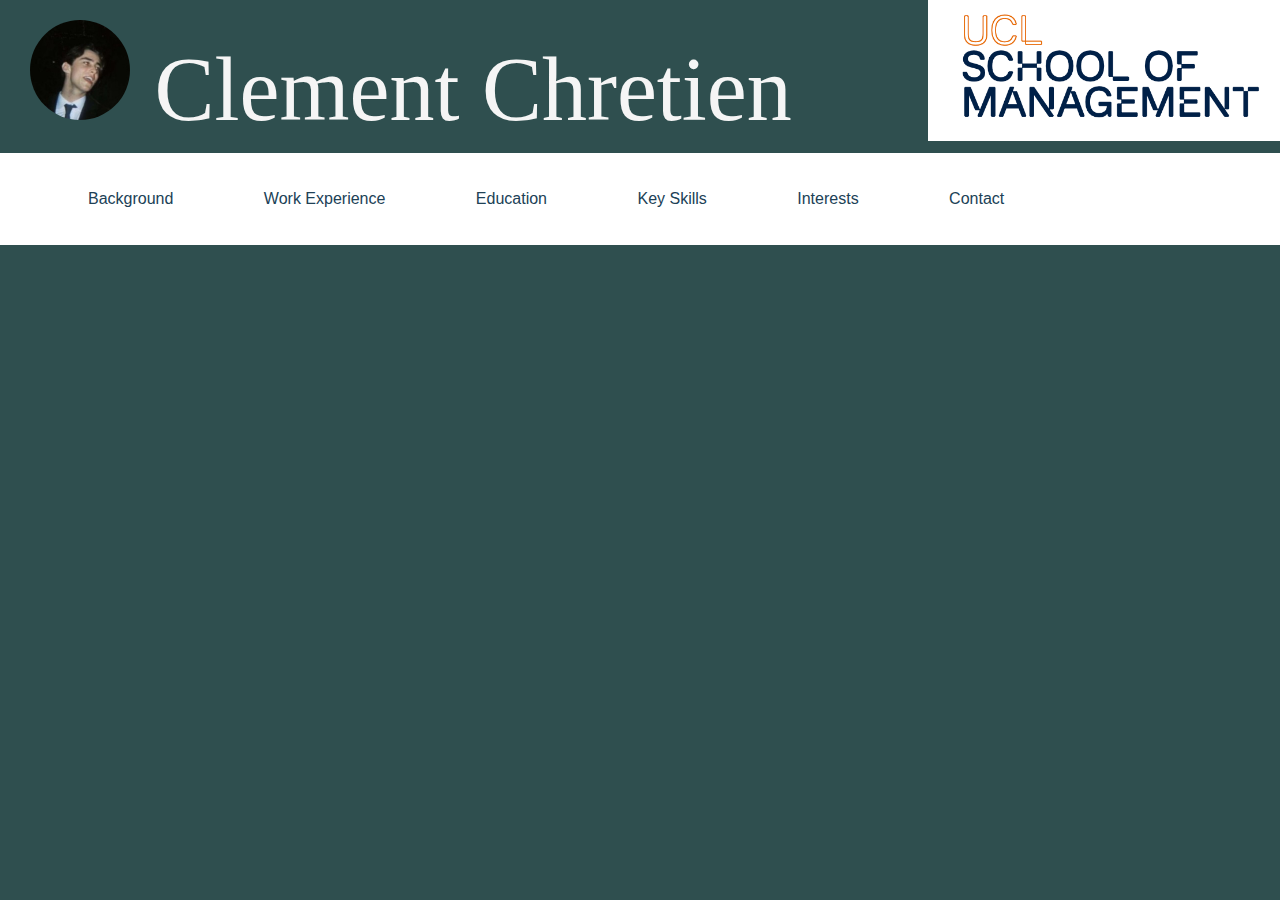
<file: index.html>
<html>
<head>
    <title>Clement Chretien</title>
<!--Title of the page-->
    <meta charset="utf-8"/>
<!--Method of converting typed characters into machine-readable code, most browsers already use it as default but it is always good to have it in my code(93% of the web)-->
    <link rel="stylesheet" type="text/css" href="main.css">
<!--This background page is linked to the CSS stylesheet-->
</head>

<body>
    <header>
<!--The header tag is used for introductory content-->
        <div>
            <a href="index.html"><img class="profile" src="CCpp.jpeg" alt="Profile Photo"></a>
<!--The image is formated on the CSS page under the class 'profile' and src is where to locate the photo within the file-->
<!--By using the alt tag, if the picture does not load, the message 'Profile Photo' will appear explaining to the user what was the pciture meant to be about-->
            <h1 class="page-title">Clement Chretien</h1>
<!--This is the title of the page and is called 'Clement Chretien' formatted in CSS under 'page-title' using class.-->
            <a href="https://www.mgmt.ucl.ac.uk/"><img class="som" src="uclmanagement.png" alt="UCL school of management"></a>
<!--If the user decides to click on the image, he will be redirected to the UCL school of management website-->
        </div>
    </header>
      <nav>
<!--The nav tag is used to create a navigation tab on the website from where the user will be able to naviagte the various pages of the website-->
        <ul>
<!-- ul tag is an unordered list, enables the listing of the different tabs of the navigation-->
          <li><a href="background.html">Background</a></li>
          <li><a href="workExperience.html">Work Experience</a></li>
          <li><a href="education.html">Education</a></li>
          <li><a href="keySkills.html">Key Skills</a></li>
          <li><a href="interests.html">Interests</a></li>
          <li><a href="contact.html">Contact</a></li>
<!--The anchor tag (a) allows that when a user clicks on one of the Navigation Tabs, he will be directed to that specific HTML page that has its own different code page-->
        </ul>
    </nav>
</body>
</html>
</file>
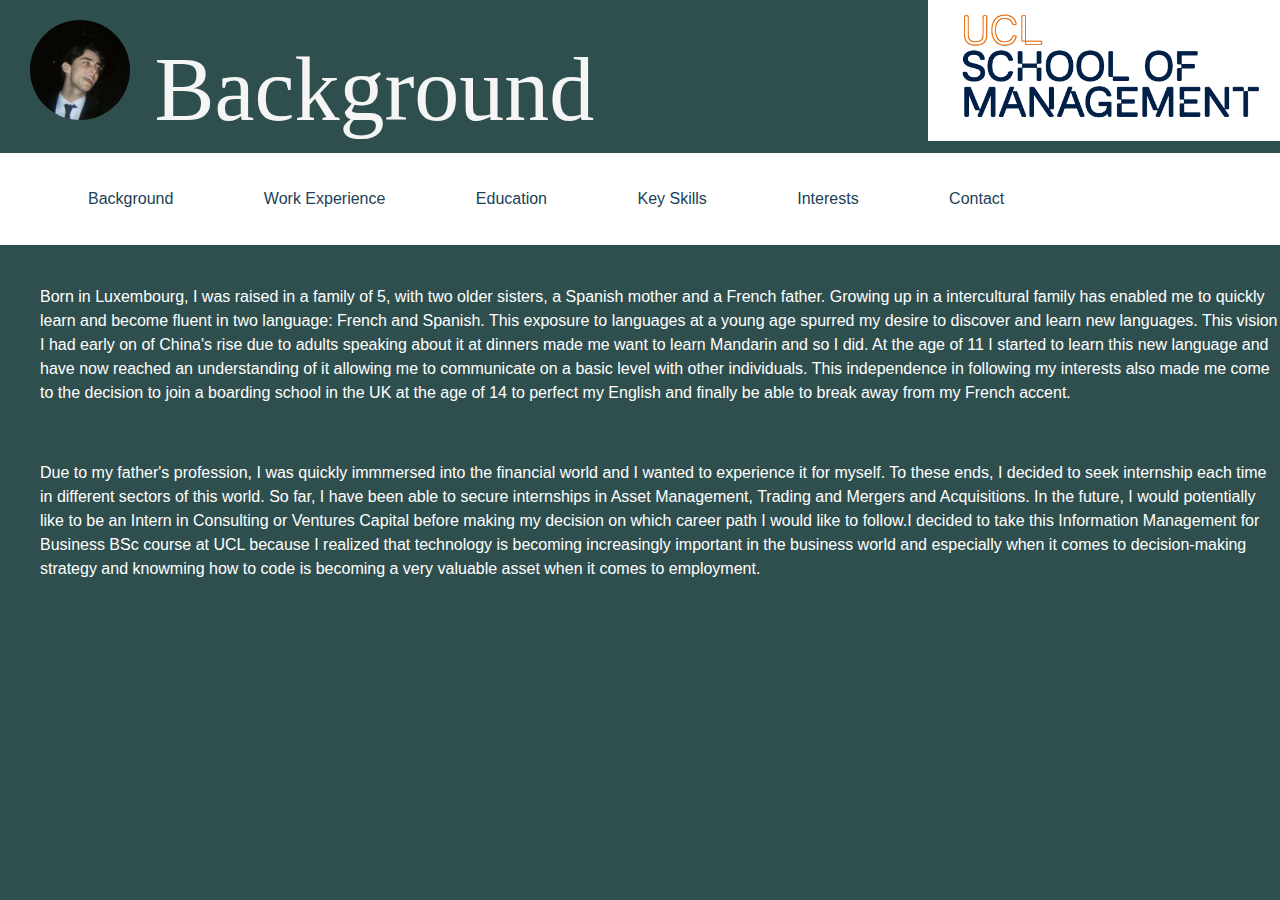
<file: background.html>
<html>
<head>
    <title>Clement Chretien</title>
    <meta charset="utf-8"/>
    <link rel="stylesheet" type="text/css" href="main.css">
</head>

<body>
    <header>
        <a href="index.html"><img class="profile" src="CCpp.jpeg" alt="Profile Photo"></a>
      <h1 class="page-title">Background</h1>
        <a href="https://www.mgmt.ucl.ac.uk/"><img class="som" src="uclmanagement.png" alt="UCL school of management"></a>
    </header>
      <nav>
        <ul>
          <li><a href="background.html"><b>Background</b></a></li>
<!--With the b tags, when the user is on the Background page, the Background Text in the Navigation bar will be in Bold indicating the User on which page he is located.-->
          <li><a href="workExperience.html">Work Experience</a></li>
          <li><a href="education.html">Education</a></li>
          <li><a href="keySkills.html">Key Skills</a></li>
          <li><a href="interests.html">Interests</a></li>
          <li><a href="contact.html">Contact</a></li>
        </ul>
    </nav>

    <p class="backgroundText">     
        Born in Luxembourg, I was raised in a family of 5, with two older sisters, a Spanish mother and a French father. Growing up in a intercultural family has enabled me to quickly learn and become fluent in two language: French and Spanish. This exposure to languages at a young age spurred my desire to discover and learn new languages. This vision I had early on of China's rise due to adults speaking about it at dinners made me want to learn Mandarin and so I did. At the age of 11 I started to learn this new language and have now reached an understanding of it allowing me to communicate on a basic level with other individuals. This independence in following my interests also made me come to the decision to join a boarding school in the UK at the age of 14 to perfect my English and finally be able to break away from my French accent. 
    </p>
    
    <p class="backgroundText">
        Due to my father's profession, I was quickly immmersed into the financial world and I wanted to experience it for myself. To these ends, I decided to seek internship each time in different sectors of this world. So far, I have been able to secure internships in Asset Management, Trading and Mergers and Acquisitions. In the future, I would potentially like to be an Intern in Consulting or Ventures Capital before making my decision on which career path I would like to follow.I decided to take this Information Management for Business BSc course at UCL because I realized that technology is becoming increasingly important in the business world and especially when it comes to decision-making strategy and knowming how to code is becoming a very valuable asset when it comes to employment.
    
    </p>
<!--The p tag is used to write a paragraph which is suited for writing extensive text-->
  </body>
</html>
</file>
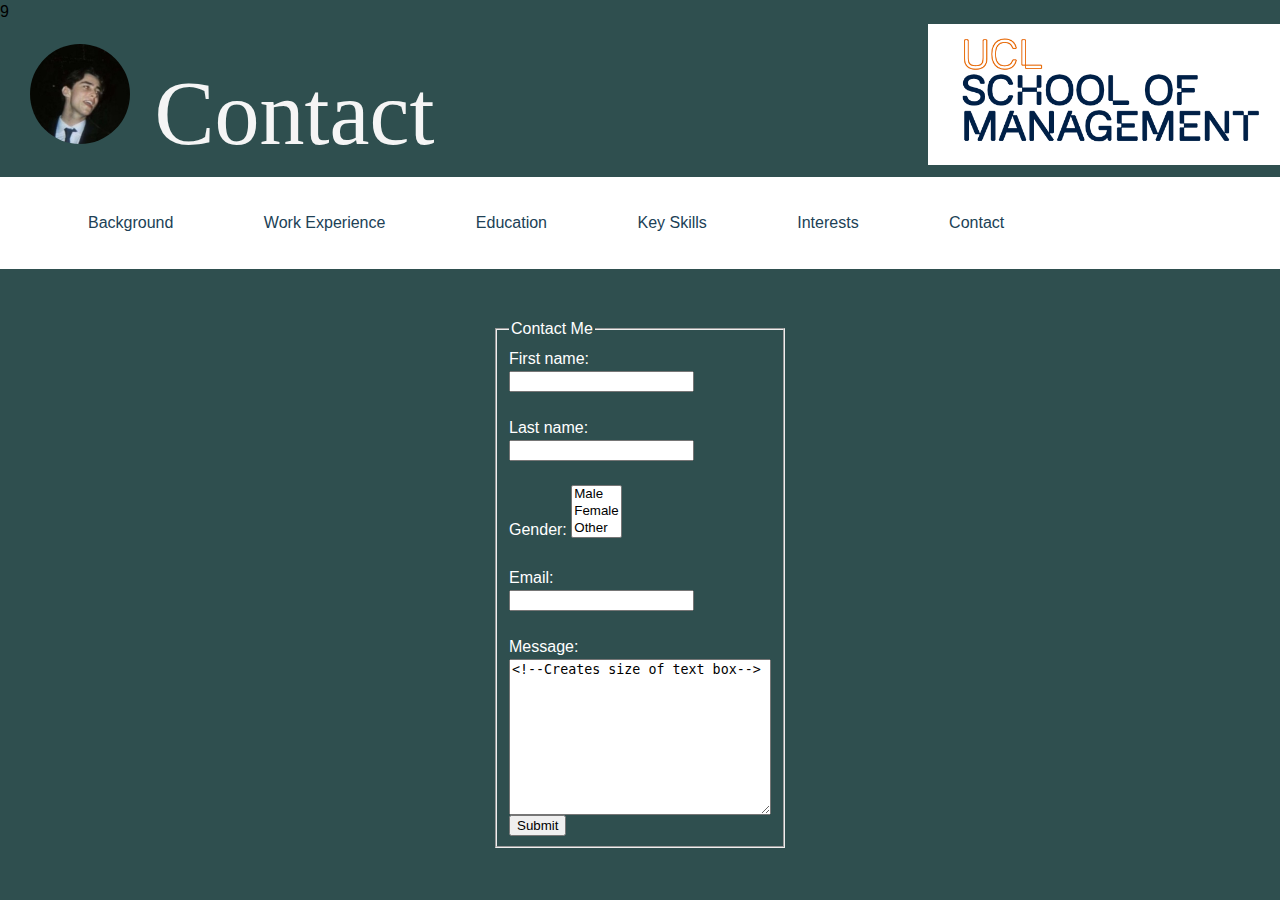
<file: contact.html>
9<html>
<head>
    <title>Clement Chretien</title>
    <meta charset="utf-8"/>
    <link rel="stylesheet" type="text/css" href="main.css">
</head>

<body>
    <header>
        <a href="index.html"><img class="profile" src="CCpp.jpeg" alt="Profile Photo"></a>
      <h1 class="page-title">Contact</h1>
        <a href="https://www.mgmt.ucl.ac.uk/"><img class="som" src="uclmanagement.png" alt="UCL school of management"></a>
    </header>
      <nav>
        <ul>
          <li><a href="background.html">Background</a></li>
          <li><a href="workExperience.html">Work Experience</a></li>
          <li><a href="education.html">Education</a></li>
          <li><a href="keySkills.html">Key Skills</a></li>
          <li><a href="interests.html">Interests</a></li>
          <li><a href="contact.html"><b>Contact</b></a></li>
        </ul>
    </nav>
    <div class="form">
        <form action="">
<!--Creates a form-->
            <br>
            <br>
            <fieldset>
<!--Draws a box around all the related elements-->
                <legend>Contact Me</legend>
                <label for="fname">First name:</label><br>
                <input type="text" id="fname" name="lname"><br><br>
                <label for="lname">Last name:</label><br>
                <input type="text" id="lname" name="lname"><br><br>
                <label for="gender">Gender:</label>
                <select id="gender" name="gender" size="3">
                    <option value="male">Male</option>
                    <option value="female">Female</option>
                    <option value="other">Other</option>
<!--Creates drop down menu with the options above-->
                </select><br><br>
<!--<br> tag creates a line break-->
                <label for="email">Email:</label><br>
                <input type="text" id="email" name="email"><br><br>
                <label for="message">Message:</label><br>
                <textarea name="message" rows="10" cols="30">
<!--Creates size of text box-->
                </textarea><br>
                <input type="submit">
            </fieldset>
        </form>
    </div>
  </body>
</html>
</file>
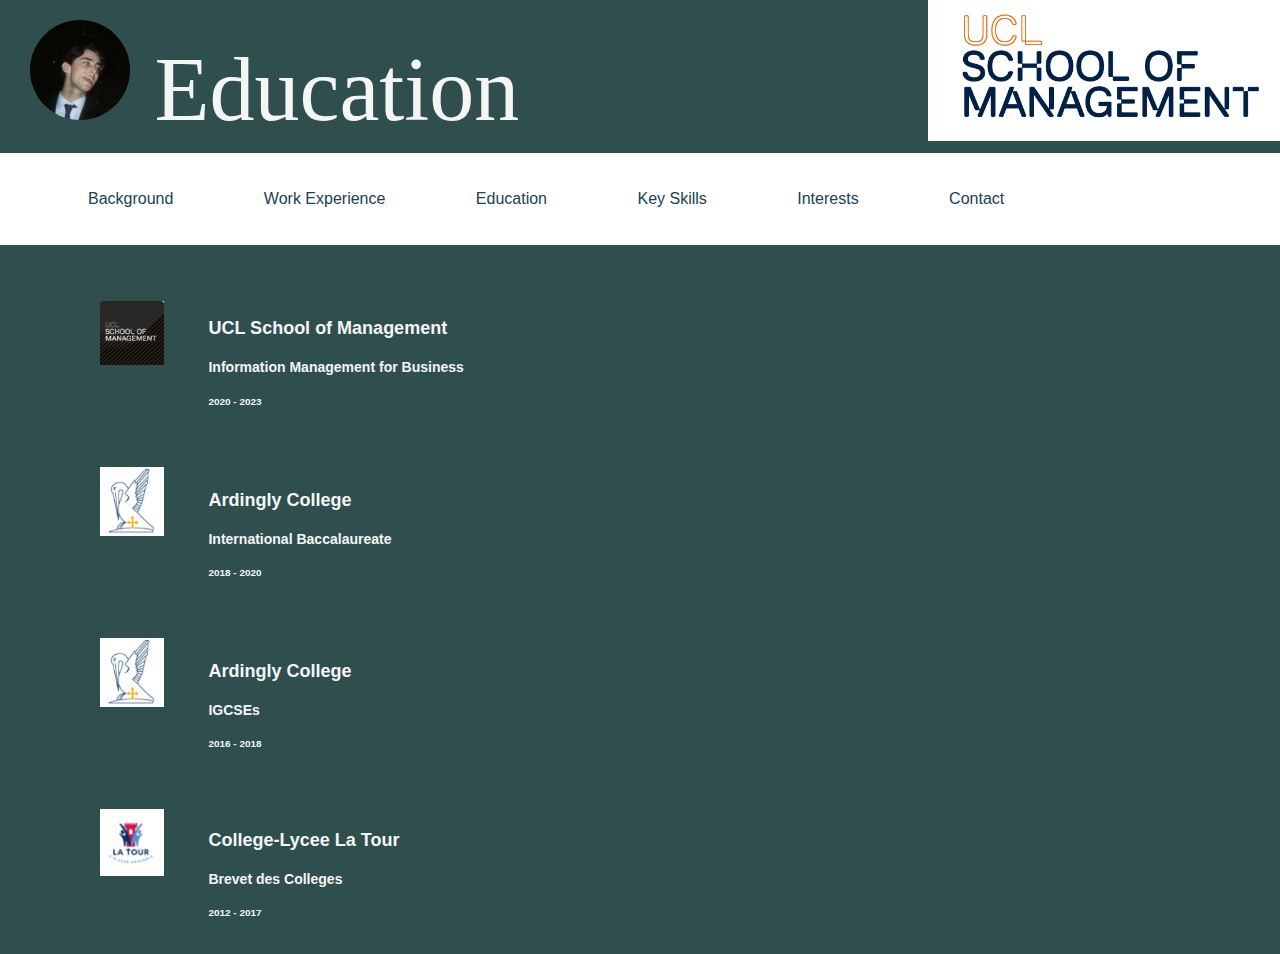
<file: education.html>
<html>
<head>
    <title>Clement Chretien</title>
    <meta charset="utf-8"/>
    <link rel="stylesheet" type="text/css" href="main.css">
</head>

<body>
    <header>
        <a href="index.html"><img class="profile" src="CCpp.jpeg" alt="Profile Photo"></a>
      <h1 class="page-title">Education</h1>
        <a href="https://www.mgmt.ucl.ac.uk/"><img class="som" src="uclmanagement.png" alt="UCL school of management"></a>
    </header>
      <nav>
        <ul>
          <li><a href="background.html">Background</a></li>
          <li><a href="workExperience.html">Work Experience</a></li>
          <li><a href="education.html"><b>Education</b></a></li>
          <li><a href="keySkills.html">Key Skills</a></li>
          <li><a href="interests.html">Interests</a></li>
          <li><a href="contact.html">Contact</a></li>
        </ul>
    </nav>
     <ul>
        <li>
        <!-- I used an anchor tag so that wehn user clicks on the picture, it takes him onto my linkedin page-->
            <a href="https://www.linkedin.com/school/ucl-school-of-management/?trk=public_profile_school_result-card_full-click"><img src="uclm.png" alt="UCL school of management" class="workExperience"></a>
            <section class="workExperienceListText">
                <h2>UCL School of Management</h2>
                <h3>Information Management for Business</h3>
                <h5>2020 - 2023</h5>
            </section>
        </li>
        <li><a href="https://www.linkedin.com/school/ardingly-college/?trk=public_profile_school_result-card_full-click"><img src="ardingly.png" alt="Ardingly College" class="workExperience"></a>
            <section class="workExperienceListText">
                <h2>Ardingly College</h2>
                <h3>International Baccalaureate</h3>
                <h5>2018 - 2020</h5>
            </section>
        </li>
        <li><a href="https://www.linkedin.com/school/ardingly-college/?trk=public_profile_school_result-card_full-click"><img src="ardingly.png" alt="Ardingly College" class="workExperience"></a>
            <section class="workExperienceListText">
                <h2>Ardingly College</h2>
                <h3>IGCSEs</h3>
                <h5>2016 - 2018</h5>
            </section>
        </li>
        <li><a href="https://www.linkedin.com/school/college-lycee-la-tour/?trk=public_profile_school_result-card_full-click"><img src="lycee.png" alt="College-Lycee" class="workExperience"></a>
            <section class="workExperienceListText">
                <h2>College-Lycee La Tour</h2>
                <h3>Brevet des Colleges</h3>
                <h5>2012 - 2017</h5>
            </section>
        </li>
    </ul>
  </body>
</html>
</file>
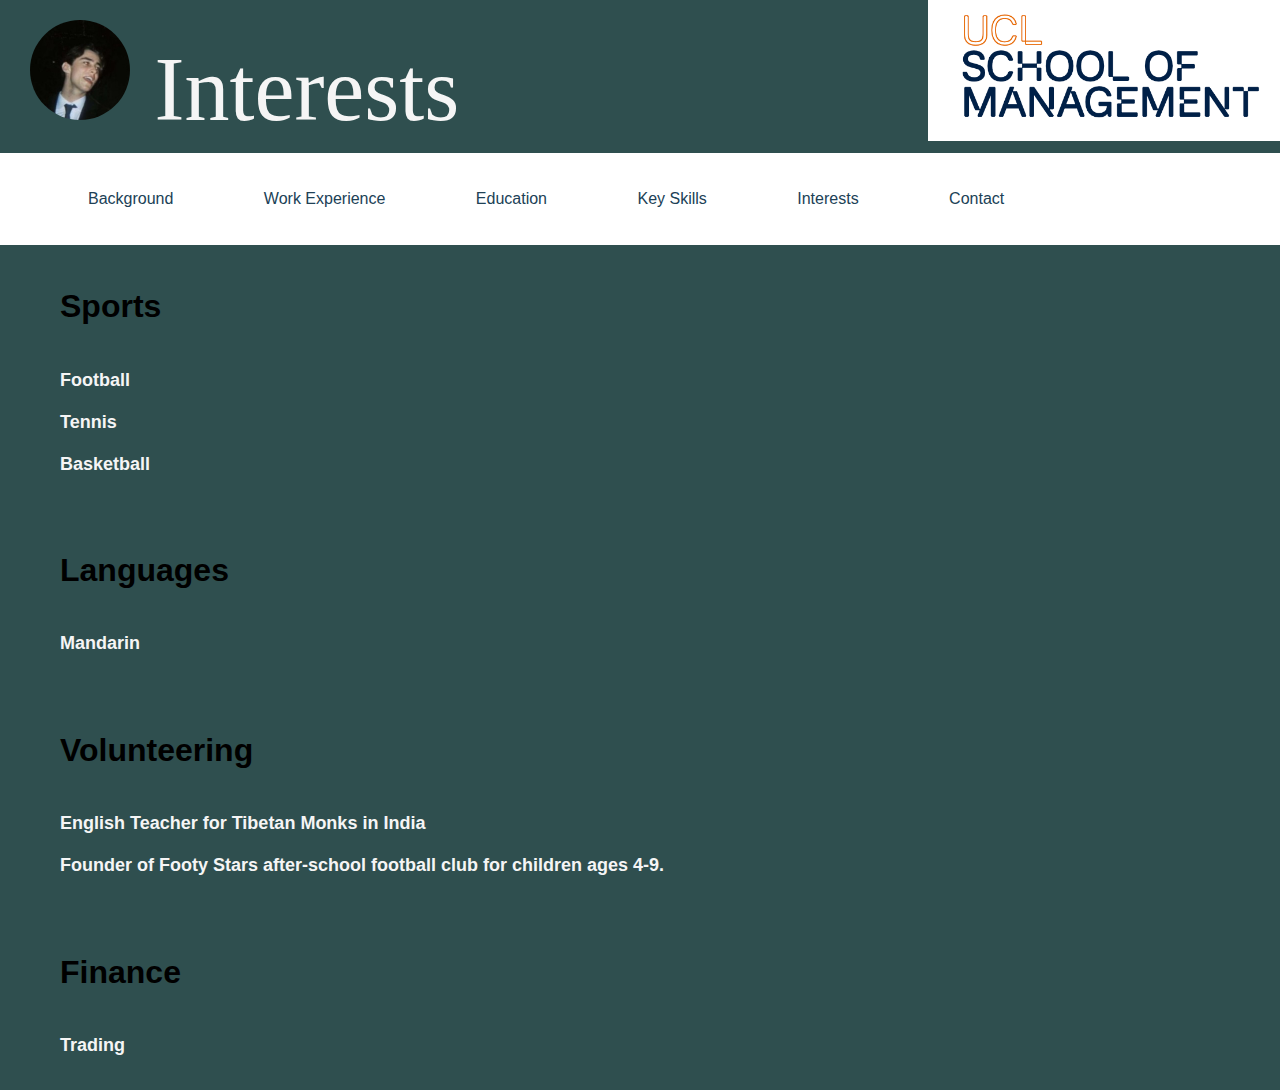
<file: interests.html>
<html>
<head>
    <title>Clement Chretien</title>
    <meta charset="utf-8"/>
    <link rel="stylesheet" type="text/css" href="main.css">
</head>

<body>
    <header>
        <a href="index.html"><img class="profile" src="CCpp.jpeg" alt="Profile Photo"></a>
      <h1 class="page-title">Interests</h1>
        <a href="https://www.mgmt.ucl.ac.uk/"><img class="som" src="uclmanagement.png" alt="UCL school of management"></a>
    </header>
      <nav>
        <ul>
          <li><a href="background.html">Background</a></li>
          <li><a href="workExperience.html">Work Experience</a></li>
          <li><a href="education.html">Education</a></li>
          <li><a href="keySkills.html">Key Skills</a></li>
          <li><a href="interests.html"><b>Interests</b></a></li>
          <li><a href="contact.html">Contact</a></li>
        </ul>
          
    
    </nav>
    
    
    <ul>
        <h1>Sports</h1>
        <li>
            <div class="workExperienceListText">
                <h2>Football</h2>
                <h2>Tennis</h2>
                <h2>Basketball</h2>
            </div>
        </li>
    </ul>
     <ul>
        <h1>Languages</h1>
        <li>
            <div class="workExperienceListText">
                <h2>Mandarin</h2>   
            </div>
        </li>
    </ul>
     <ul>
        <h1>Volunteering</h1>
        <li>
            <div class="workExperienceListText">
                <h2>English Teacher for Tibetan Monks in India</h2>
                <h2>Founder of Footy Stars after-school football club for children ages 4-9.</h2>
            </div>
        </li>
    </ul>
     <ul>
        <h1>Finance</h1>
        <li>
            <div class="workExperienceListText">
                <h2>Trading</h2>
            </div>
        </li>
    </ul>
    
  </body>
</html>
</file>
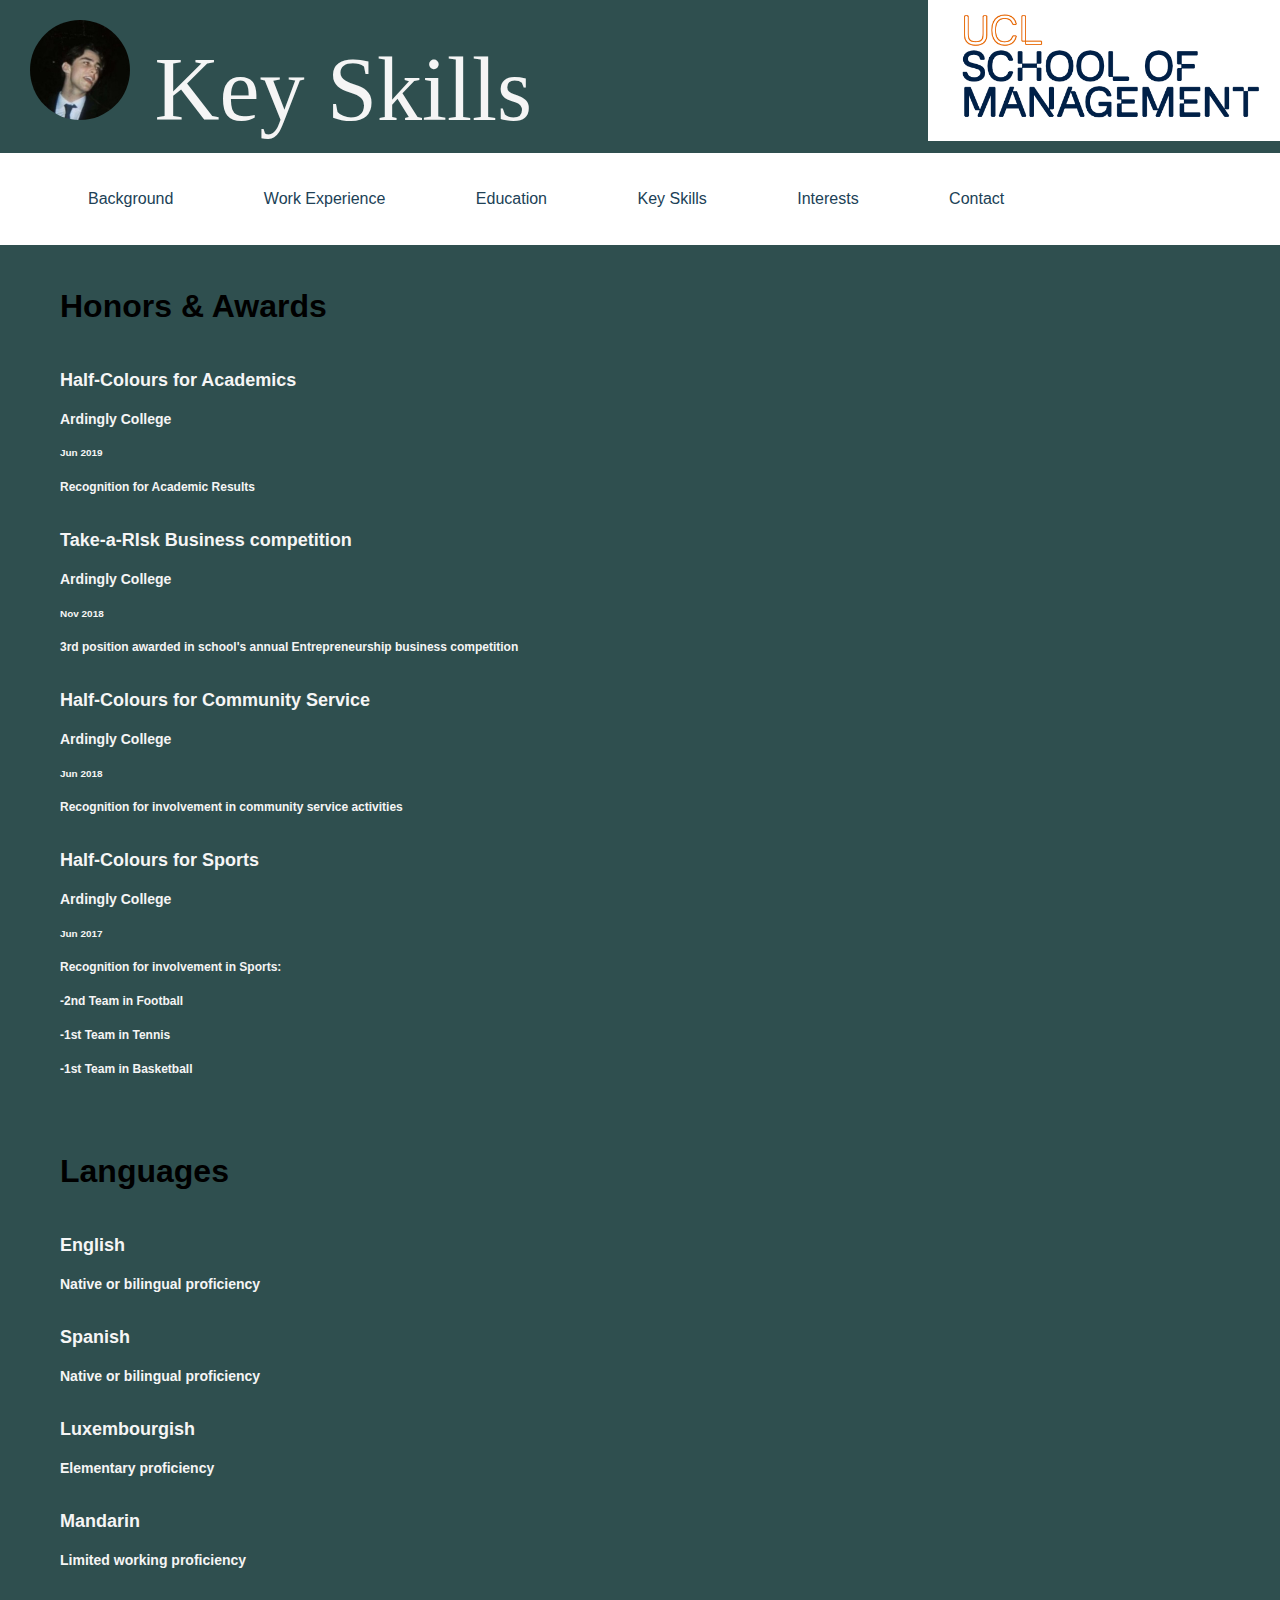
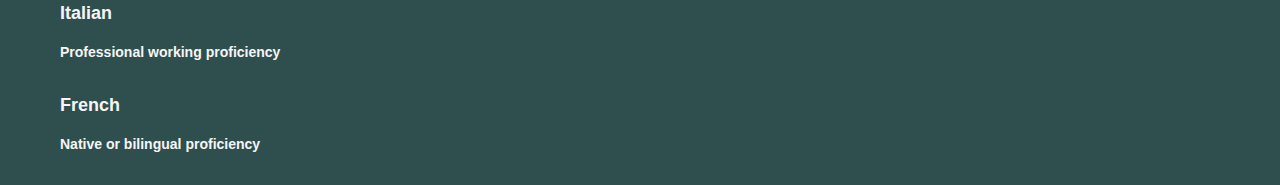
<file: keySkills.html>
<html>
<head>
    <title>Clement Chretien</title>
    <meta charset="utf-8"/>
    <link rel="stylesheet" type="text/css" href="main.css">
</head>

<body>
    <header>
        <a href="index.html"><img class="profile" src="CCpp.jpeg" alt="Profile Photo"></a>
      <h1 class="page-title">Key Skills</h1>
        <a href="https://www.mgmt.ucl.ac.uk/"><img class="som" src="uclmanagement.png" alt="UCL school of management"></a>
    </header>
      <nav>
        <ul>
          <li><a href="background.html">Background</a></li>
          <li><a href="workExperience.html">Work Experience</a></li>
          <li><a href="education.html">Education</a></li>
          <li><a href="keySkills.html"><b>Key Skills</b></a></li>
          <li><a href="interests.html">Interests</a></li>
          <li><a href="contact.html">Contact</a></li>
        </ul>
    </nav>
    <ul>
        <h1>Honors & Awards</h1>
        <li>
            <div class="workExperienceListText">
                <h2>Half-Colours for Academics</h2>
                <h3>Ardingly College</h3>
                <h5>Jun 2019</h5>
                <h4>Recognition for Academic Results</h4>
            </div>
        </li>
          <li>
            <div class="workExperienceListText">
                <h2>Take-a-RIsk Business competition</h2>
                <h3>Ardingly College</h3>
                <h5>Nov 2018</h5>
                <h4>3rd position awarded in school's annual Entrepreneurship business competition</h4>
            </div>
        </li>
        <li>
            <div class="workExperienceListText">
                <h2>Half-Colours for Community Service</h2>
                <h3>Ardingly College</h3>
                <h5>Jun 2018</h5>
                <h4>Recognition for involvement in community service activities</h4>
            </div>
        </li>
        <li>
            <div class="workExperienceListText">
                <h2>Half-Colours for Sports</h2>
                <h3>Ardingly College</h3>
                <h5>Jun 2017</h5>
                <h4>Recognition for involvement in Sports:</h4>
                <h4>-2nd Team in Football</h4>
                <h4>-1st Team in Tennis</h4>
                <h4>-1st Team in Basketball</h4>
            </div>
        </li>
    </ul>
    <ul>
        <h1>Languages</h1>
        <li>
            <div class="workExperienceListText">
                <h2>English</h2>
                <h3>Native or bilingual proficiency</h3>
            </div>
        </li>
          <li>
            <div class="workExperienceListText">
                <h2>Spanish</h2>
                <h3>Native or bilingual proficiency</h3>
            </div>
        </li>
        <li>
            <div class="workExperienceListText">
                <h2>Luxembourgish</h2>
                <h3>Elementary proficiency</h3>
            </div>
        </li>
        <li>
            <div class="workExperienceListText">
                <h2>Mandarin</h2>
                <h3>Limited working proficiency</h3>
            </div>
        </li>
        <li>
            <div class="workExperienceListText">
                <h2>Italian</h2>
                <h3>Professional working proficiency</h3>
            </div>
        </li>
        <li>
            <div class="workExperienceListText">
                <h2>French</h2>
                <h3>Native or bilingual proficiency</h3>
            </div>
        </li>
    </ul>
  </body>
</html>
</file>
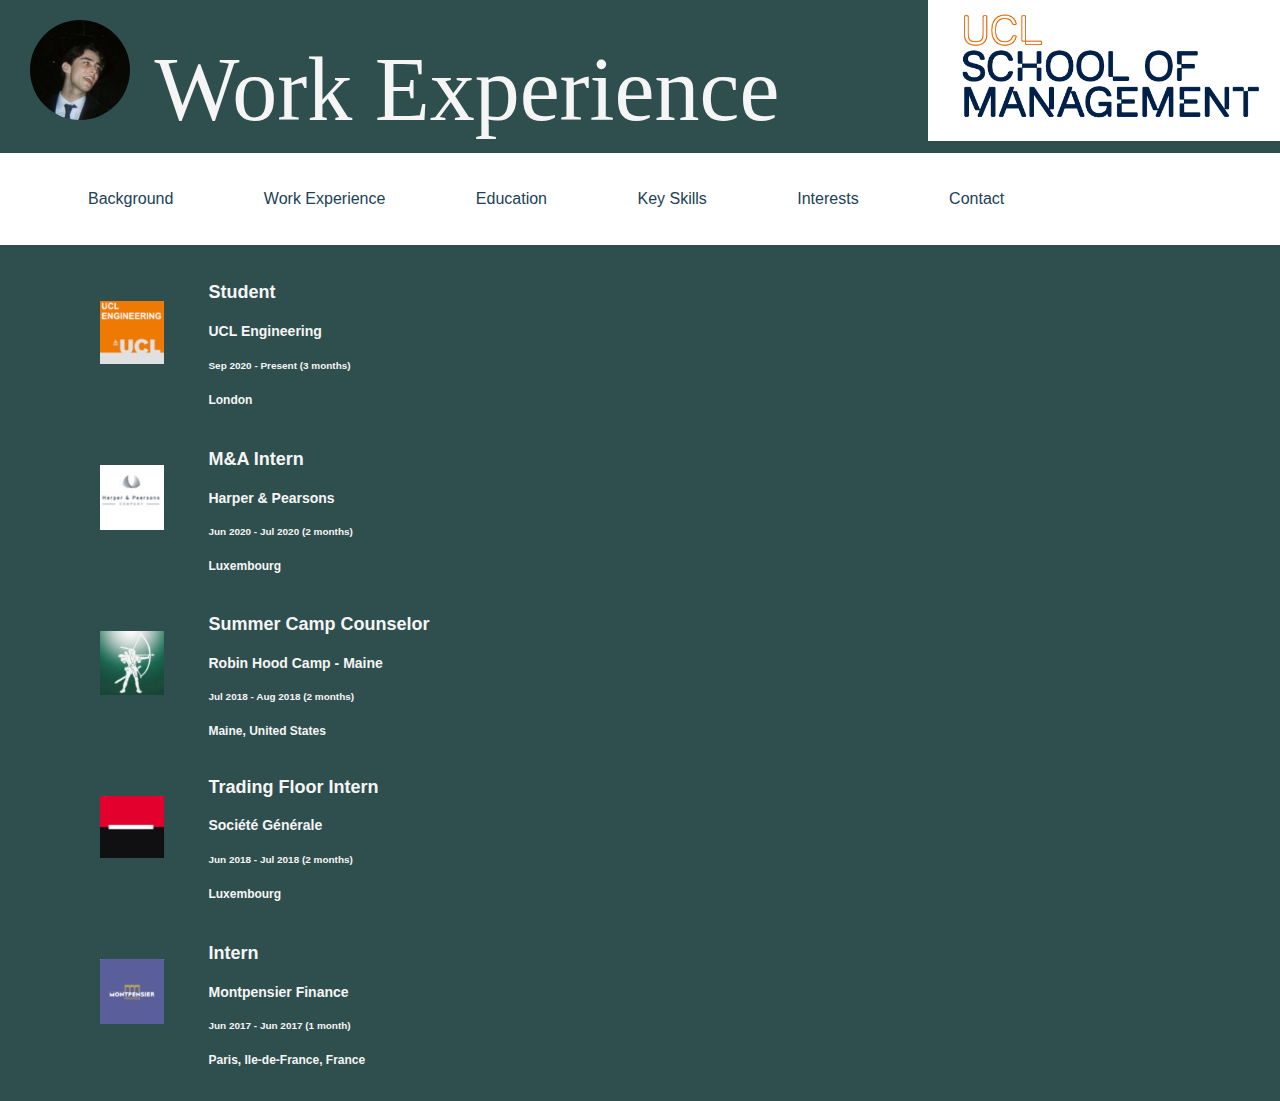
<file: workExperience.html>
<html>
<head>
    <title>Clement Chretien</title>
    <meta charset="utf-8"/>
    <link rel="stylesheet" type="text/css" href="main.css">
</head>

<body>
    <header>
        <a href="index.html"><img class="profile" src="CCpp.jpeg" alt="Profile Photo"></a>
      <h1 class="page-title">Work Experience</h1>
        <a href="https://www.mgmt.ucl.ac.uk/"><img class="som" src="uclmanagement.png" alt="UCL school of management"></a>
    </header>
      <nav>
        <ul>
          <li><a href="background.html">Background</a></li>
          <li><a href="workExperience.html"><b>Work Experience</b></a></li>
          <li><a href="education.html">Education</a></li>
          <li><a href="keySkills.html">Key Skills</a></li>
          <li><a href="interests.html">Interests</a></li>
          <li><a href="contact.html">Contact</a></li>
        </ul>
    </nav>
    
    <ul>
        <li>
            <a href="https://www.linkedin.com/school/ucl-engineering/"><img src="uclengineering.png" alt="UCL Engineering" class="workExperience"></a>
            <div class="workExperienceListText">
                <h2>Student</h2>
                <h3>UCL Engineering</h3>
                <h5>Sep 2020 - Present (3 months)</h5>
                <h4>London</h4>
            </div>
        </li>
        <li><a href="https://www.linkedin.com/company/harper-&-pearsons---advisory-&-transition-management?trk=public_profile_experience-item_result-card_image-click"><img src="MandA.png" alt="MandA Intern" class="workExperience"></a>
            <div class="workExperienceListText">
                <h2>M&A Intern</h2>
                <h3>Harper & Pearsons</h3>
                <h5>Jun 2020 - Jul 2020 (2 months)</h5>
                <h4>Luxembourg</h4>
            </div>
        </li>
        <li><a href="https://www.linkedin.com/company/robin-hood-camp-maine?trk=public_profile_experience-item_result-card_image-click"><img src="summercamp.png" alt="Summer camp counselor" class="workExperience"></a>
            <div class="workExperienceListText">
                <h2>Summer Camp Counselor</h2>
                <h3>Robin Hood Camp - Maine</h3>
                <h5>Jul 2018 - Aug 2018 (2 months)</h5>
                <h4>Maine, United States</h4>
            </div>
        </li>
        <li><a href="https://www.linkedin.com/company/societe-generale?trk=public_profile_experience-item_result-card_image-click"><img src="tradingfloor.png" alt="Trading floor intern" class="workExperience"></a>
            <div class="workExperienceListText">
                <h2>Trading Floor Intern</h2>
                <h3>Société Générale</h3>
                <h5>Jun 2018 - Jul 2018 (2 months)</h5>
                <h4>Luxembourg</h4>
            </div>
        </li>
        <li><a href="https://www.linkedin.com/company/montpensier-finance?trk=public_profile_experience-item_result-card_image-click"><img src="montpensier.png" alt="Montpensier Finance" class="workExperience"></a>
            <div class="workExperienceListText">
                <h2>Intern</h2>
                <h3>Montpensier Finance</h3>
                <h5>Jun 2017 - Jun 2017 (1 month)</h5>
                <h4>Paris, Ile-de-France, France</h4>
            </div>
        </li>
    </ul>
  </body>
</html>
</file>
<file: main.css>
html, body {
  min-height: 100%;
  display: flex;
/*A flex display allows the content of the webpage to be seen across different displays hence its flex or dynamic name. It best fills up the space available or shrinks to avoid overflow. This provides a better user experience*/
  flex-direction: column;
/*This property means that the content will be flexible as a column (vertically)*/
  font-weight: 300;
/*font-weight sets the weight or boldness of the font*/
  line-height: 1.5;
/*line-height sets the space in between the lines of text*/
  background-color: darkslategray;
/*back-ground color sets the back ground color of the page*/
}

body {
  font-family: 'Lato', sans-serif;
/*Font-family is used to choose the font of the text that has been mentioned*/
  background-position: center top;
  background-size: cover;
  margin: 0;
}

.page-title {
  display: inline;
  padding: 20px;
  font-weight: 100;
  color: whitesmoke;
  font: normal normal normal 90px/1.4em cormorantgaramond-semibold,cormorantgaramond,'cormorant garamond',serif;
}

.profile {
    display: inline;
    width: 100px;
    border-radius: 50%;
    margin-left: 30px;
/*Sets the width of the margin starting from the left*/
    margin-top: 20px;
}

.som {
    display: inline;
    float: right;
    width: 22em;
    object-fit: cover;
}

.workExperience {
    width: 4em;
    padding: 40px;
    display: inline;
    position: relative;
    /*relative position means that the image will change relatively to the position of the margin*/
}

.workExperienceListText {
    zoom: 0.75;
    display: inline-block;
    position: relative;
    color: whitesmoke;
}

.form {
    display: flex;
    flex-wrap: wrap;
    justify-content: center;
    color: white;
}

.backgroundText{
    
    margin-left: 40px;
    margin-top: 40px;
    color: white;
    font: garamond;
}



ul {
    list-style: none;
    margin-left: 20px;
}
/* FOOTER NAVIGATION */

nav {
  background-color: white;
}

nav li {
  display: inline;
  margin: 0;
  padding: 0 10px;
}

nav li a {
    margin-right: 30px;
    padding: 8px 18px;
}

nav li a:active {
  position: relative;
  top: 2px;
}

nav a {
  height: 60px;
  line-height: 60px;
  color: #204156;
  text-decoration: none;
}
</file>
